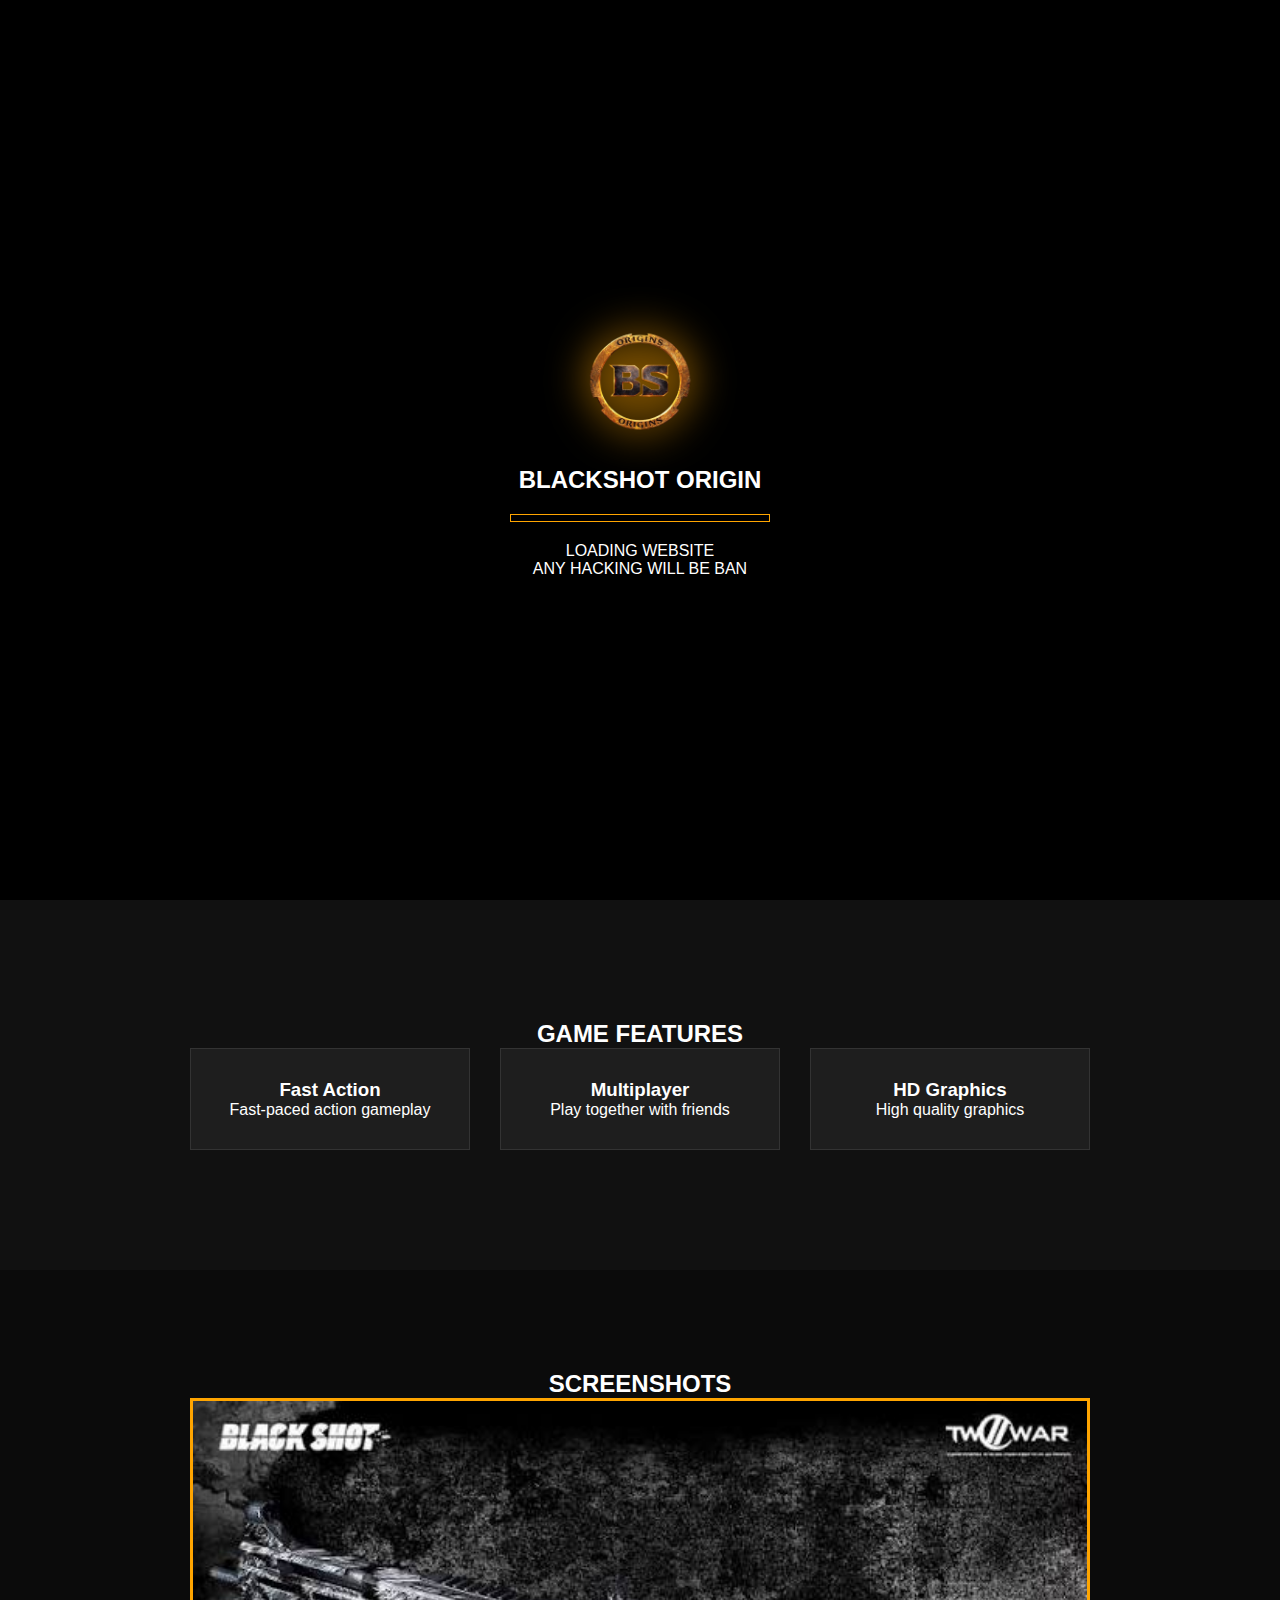
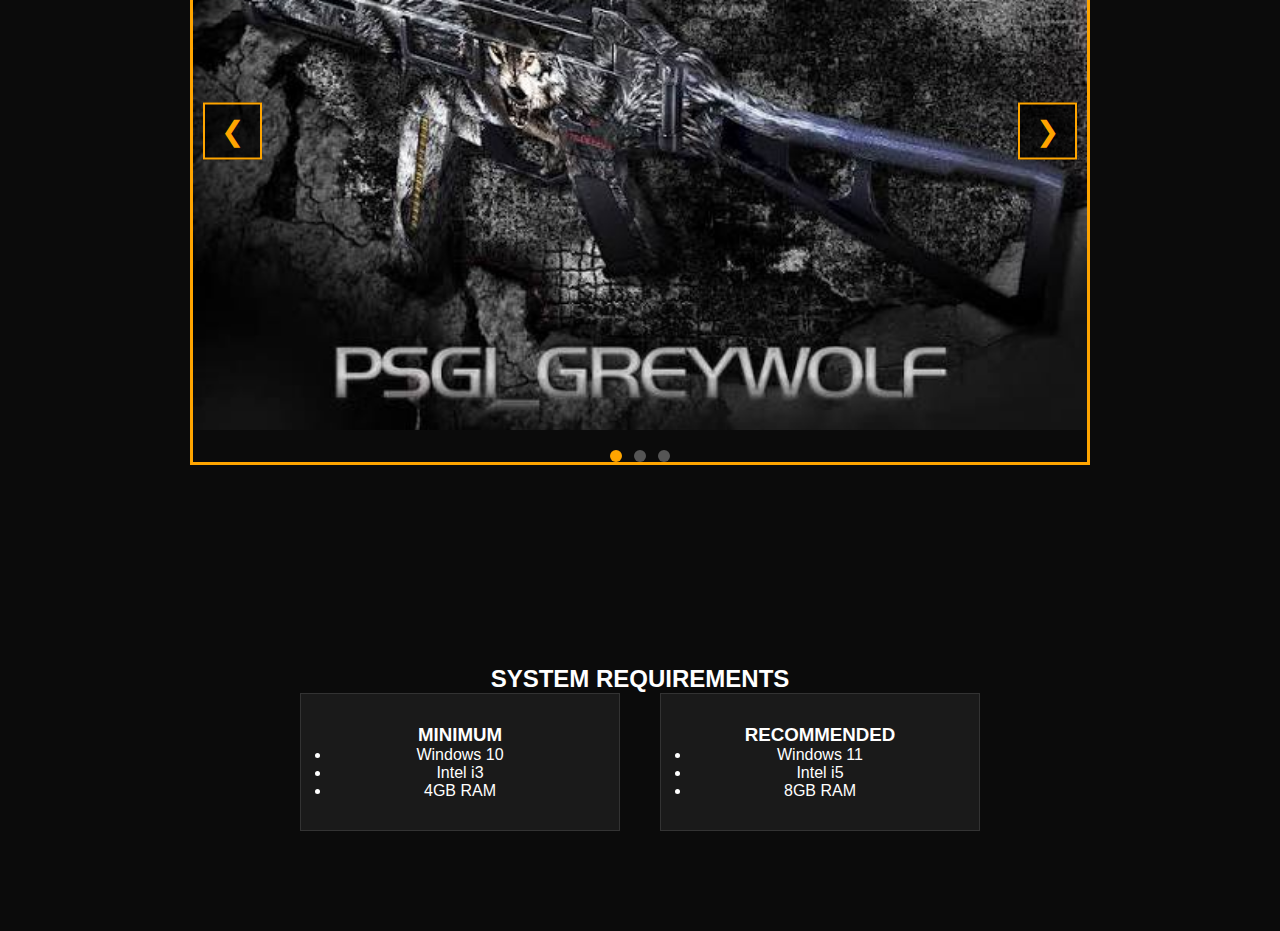
<file: index.html>
<!DOCTYPE html>
<html lang="ms">
<head>
  <meta charset="UTF-8">
  <meta name="viewport" content="width=device-width, initial-scale=1.0">
  <title>BLACKSHOT ORIGIN</title>
  <meta name="description" content="Official website for Blackshot Origin">
  <meta name="theme-color" content="#ff9900">
  <link rel="stylesheet" href="style.css">
</head>
<body>

<!-- ========================= NAVBAR ========================= -->
<nav>
  <div class="logo">
    <img src="logoatas.png" alt="BS Logo">
    <span class="logo-text">ORIGIN</span>
  </div>

  <div class="nav-toggle" id="navToggle">
    <span></span>
    <span></span>
    <span></span>
  </div>

  <ul id="navMenu">
    <li><a href="#home" data-my="Utama" data-en="Home">Home</a></li>
    <li><a href="#features" data-my="Ciri" data-en="Features">Features</a></li>
    <li><a href="#screenshots" data-my="Skrin" data-en="Screenshots">Screenshots</a></li>
    <li><a href="#system" data-my="Keperluan" data-en="System">System</a></li>
  </ul>

  <div style="display:flex;gap:15px;align-items:center">
    <strong style="color:orange;font-size:14px">
      CASH: <span id="balance">0</span>
    </strong>
    <div class="lang-switch">
      <button onclick="setLang('my')">MY</button>
      <button onclick="setLang('en')">EN</button>
    </div>
    <button id="logoutBtn" onclick="logout()" style="display:none;background:#c0392b;color:#fff;border:none;padding:6px 12px;border-radius:4px;cursor:pointer">
      LOGOUT
    </button>
  </div>
</nav>

<!-- ========================= HERO ========================= -->
<section class="hero" id="home">
  <div class="overlay">
    <h1 class="neon-text" data-my="SELAMAT DATANG" data-en="WELCOME">WELCOME</h1>
    <p data-my="Website ini dibuat sendiri" data-en="This website is self-made">Website ini dibuat sendiri</p>
    <div class="hero-buttons">
      <a href="login.html" class="hero-btn play" data-my="LOG MASUK" data-en="LOGIN">LOGIN</a>
      <a href="download.html" class="hero-btn download" data-my="MUAT TURUN" data-en="DOWNLOAD">DOWNLOAD</a>
      <a href="register.html" class="hero-btn download" data-my="DAFTAR AKAUN" data-en="REGISTER">REGISTER</a>
    </div>
    <div class="patch-notes">
      <h3 data-my="NOTA KEMAS KINI" data-en="PATCH NOTES">PATCH NOTES</h3>
      <ul>
        <li data-my="v1.2 Peta Baharu: Desert Strike" data-en="v1.2 New Map: Desert Strike">
          <span class="version">v1.2</span> Desert Strike
        </li>
        <li data-my="v1.1 Imbangan senjata dikemaskini" data-en="v1.1 Weapon balance updated">
          <span class="version">v1.1</span> Weapon balance updated
        </li>
        <li data-my="v1.0 Pelancaran rasmi" data-en="v1.0 Official launch">
          <span class="version">v1.0</span> Official launch
        </li>
      </ul>
    </div>
  </div>
</section>

<!-- ========================= GAME FEATURES ========================= -->
<section class="game-section" id="features">
  <h2 data-my="CIRI PERMAINAN" data-en="GAME FEATURES">GAME FEATURES</h2>
  <div class="features">
    <div class="box">
      <h3>Fast Action</h3>
      <p data-my="Permainan pantas dan agresif" data-en="Fast-paced action gameplay">Fast-paced action gameplay</p>
    </div>
    <div class="box">
      <h3>Multiplayer</h3>
      <p data-my="Bermain bersama rakan" data-en="Play together with friends">Play together with friends</p>
    </div>
    <div class="box">
      <h3>HD Graphics</h3>
      <p data-my="Grafik berkualiti tinggi" data-en="High quality graphics">High quality graphics</p>
    </div>
  </div>
</section>

<!-- ========================= SCREENSHOTS ========================= -->
<section class="screenshots" id="screenshots">
  <h2 data-my="TANGKAPAN SKRIN" data-en="SCREENSHOTS">SCREENSHOTS</h2>
  <div class="slider">
    <button class="slide-btn left" onclick="prevSlide()">❮</button>
    <div class="slides">
      <img src="slide1.jpeg" class="slide active">
      <img src="slide2.jpeg" class="slide">
      <img src="slide3.jpeg" class="slide">
    </div>
    <div class="dots">
      <span class="dot active" onclick="goSlide(0)"></span>
      <span class="dot" onclick="goSlide(1)"></span>
      <span class="dot" onclick="goSlide(2)"></span>
    </div>
    <button class="slide-btn right" onclick="nextSlide()">❯</button>
  </div>
</section>

<div id="fullscreenView" class="fullscreen-overlay" onclick="closeFullscreen()">
  <img id="fullscreenImg">
</div>

<!-- ========================= SYSTEM REQUIREMENTS ========================= -->
<section class="system-req" id="system">
  <h2 data-my="KEPERLUAN SISTEM" data-en="SYSTEM REQUIREMENTS">SYSTEM REQUIREMENTS</h2>
  <div class="req-box">
    <div class="req">
      <h3 data-my="MINIMUM" data-en="MINIMUM">MINIMUM</h3>
      <ul>
        <li>Windows 10</li>
        <li>Intel i3</li>
        <li>4GB RAM</li>
      </ul>
    </div>
    <div class="req">
      <h3 data-my="DISYORKAN" data-en="RECOMMENDED">RECOMMENDED</h3>
      <ul>
        <li>Windows 11</li>
        <li>Intel i5</li>
        <li>8GB RAM</li>
      </ul>
    </div>
  </div>
</section>

<!-- ========================= MUSIC ========================= -->
<audio id="bgMusic" loop playsinline>
  <source src="soundback.mp3" type="audio/mpeg">
</audio>
<button id="musicBtn" onclick="toggleMusic()">🔇 MUSIC</button>

<!-- ========================= LOADING SCREEN ========================= -->
<div id="loadingScreen">
  <div class="loading-box">
    <img src="logoatas.png" class="loading-logo">
    <h2>BLACKSHOT ORIGIN</h2>
    <div class="loading-bar">
      <div class="loading-progress"></div>
    </div>
    <p>LOADING WEBSITE</p>
    <p>ANY HACKING WILL BE BAN</p>
  </div>
</div>

<!-- ========================= SCRIPT ========================= -->
<script>
/* ================= LANGUAGE ================= */
function setLang(lang){
  document.querySelectorAll("[data-my][data-en]").forEach(el=>{
    const text = el.getAttribute("data-"+lang);
    if(!text) return;
    if(el.tagName==="LI" && el.closest(".patch-notes") && el.querySelector(".version")){
      const v = el.querySelector(".version").textContent;
      el.innerHTML = `<span class="version">${v}</span> ` + text.replace(v,"").trim();
    }else{
      el.textContent = text;
    }
  });
  localStorage.setItem("lang",lang);
}

/* ================= LOGOUT ================= */
function logout(){ localStorage.clear(); location.href="login.html"; }

/* ================= MUSIC ================= */
let music, musicBtn, unlocked=false;
function toggleMusic(){
  unlocked=true;
  if(music.paused){
    music.play().then(()=>{ musicBtn.textContent="🔊 MUSIC"; localStorage.setItem("music","on"); }).catch(()=>{});
  }else{
    music.pause();
    musicBtn.textContent="🔇 MUSIC";
    localStorage.setItem("music","off");
  }
}
function unlockMusic(){
  if(unlocked) return;
  unlocked=true;
  if(localStorage.getItem("music")==="on"){
    music.play().catch(()=>{});
    musicBtn.textContent="🔊 MUSIC";
  }
}

/* ================= SLIDER ================= */
let currentSlide=0,slides=[],dots=[];
function showSlide(i){
  slides.forEach((s,idx)=>{
    s.classList.remove("active");
    s.style.opacity="0";
    dots[idx].classList.remove("active");
  });
  slides[i].classList.add("active");
  slides[i].style.opacity="1";
  dots[i].classList.add("active");
}
function nextSlide(){ currentSlide=(currentSlide+1)%slides.length; showSlide(currentSlide); }
function prevSlide(){ currentSlide=(currentSlide-1+slides.length)%slides.length; showSlide(currentSlide); }
function goSlide(i){ currentSlide=i; showSlide(i); }

/* ================= FULLSCREEN ================= */
let fullscreenView,fullscreenImg;
function openFullscreen(img){
  fullscreenImg.src=img.src;
  fullscreenView.style.display="flex";
  fullscreenImg.style.opacity="0";
  setTimeout(()=>fullscreenImg.style.opacity="1",50);
}
function closeFullscreen(){ fullscreenView.style.display="none"; }

/* ================= HAMBURGER MENU ================= */
const navToggle=document.getElementById('navToggle');
const navMenu=document.getElementById('navMenu');
navToggle.addEventListener('click', ()=>{
  navMenu.classList.toggle('show');
  navToggle.classList.toggle('active');
});

/* ================= INIT ================= */
document.addEventListener("DOMContentLoaded",()=>{
  setLang(localStorage.getItem("lang")||"en");
  slides=document.querySelectorAll(".slide");
  dots=document.querySelectorAll(".dot");
  showSlide(0);
  setInterval(nextSlide,5000);
  fullscreenView=document.getElementById("fullscreenView");
  fullscreenImg=document.getElementById("fullscreenImg");
  slides.forEach(img=>img.onclick=()=>openFullscreen(img));
  music=document.getElementById("bgMusic");
  musicBtn=document.getElementById("musicBtn");
  music.volume=0.35;
  document.addEventListener("click", unlockMusic, { once:true });
  document.addEventListener("touchstart", unlockMusic, { once:true });
  if(localStorage.getItem("music")==="on"){ musicBtn.textContent="🔊 MUSIC"; }
});

/* ================= LOADING SCREEN ================= */
window.addEventListener("load",()=>{
  setTimeout(()=>{ document.getElementById("loadingScreen").style.display="none"; },2500);
});
</script>

</body>
</html>
</file>
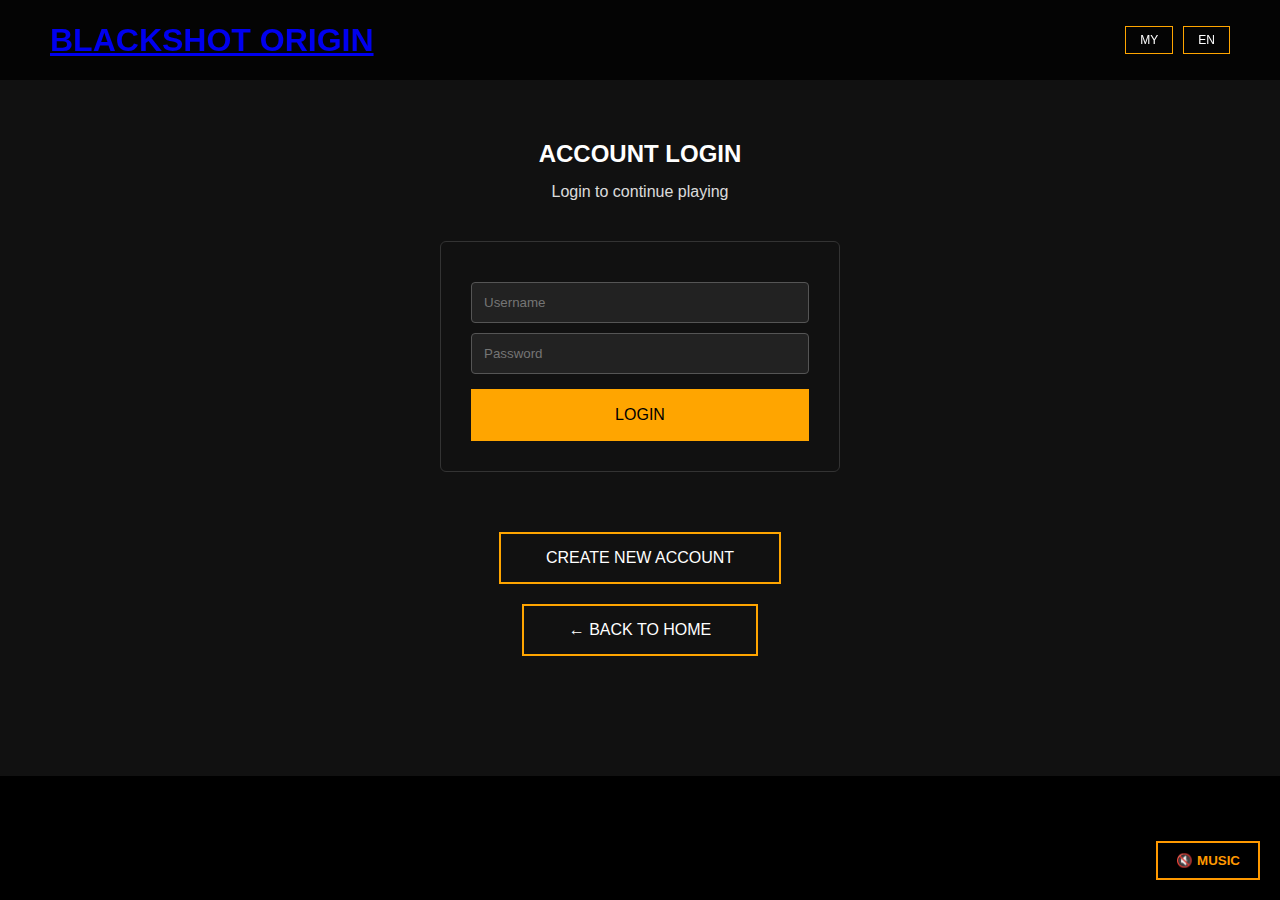
<file: dashboard.html>
<!DOCTYPE html>
<html lang="ms">

<head>
  <meta charset="UTF-8">
  <title>Dashboard - BLACKSHOT ORIGIN</title>
  <meta name="viewport" content="width=device-width, initial-scale=1.0">
  
  <link rel="stylesheet" href="style.css">
</head>

<body>
  
  <!-- ================= LOGIN PROTECTION (ASAL) ================= -->
  <script>
    if (localStorage.getItem("playerLogin") !== "true") {
      window.location.href = "login.html";
    }
  </script>
  
  <!-- ================= NAVBAR (ASAL) ================= -->
  <nav>
    <h1 class="logo">BLACKSHOT ORIGIN</h1>
    
    <div style="display:flex;gap:20px;align-items:center">
      <strong style="color:orange">
        CASH: <span id="balance">0</span>
      </strong>
      
      <button onclick="logout()" style="background:none;border:1px solid orange;color:white;padding:6px 14px;cursor:pointer">
        LOGOUT
      </button>
    </div>
  </nav>
  
  <!-- ================= DASHBOARD SECTION (ASAL) ================= -->
  <section class="game-section" style="padding-top:140px">
    
    <h2>PLAYER DASHBOARD</h2>
    
    <p style="margin-top:20px;opacity:.85">
      Welcome back, <strong id="playerName">Player</strong>
    </p>
    
    <div style="margin:40px 0">
      <a href="topup.html" class="hero-btn play">
        TOP-UP CASH
      </a>
    </div>
    
    <h3 style="margin-top:60px">TOP-UP HISTORY</h3>
    
    <div id="historyBox" style="max-width:600px;margin:20px auto;text-align:left;opacity:.9">
    </div>
    
  </section>
  
  <!-- ================= SCRIPT ================= -->
  <script>
    /* ASAL */
    function logout() {
      localStorage.removeItem("playerLogin");
      localStorage.removeItem("playerName");
      window.location.href = "login.html";
    }
    
    /* ASAL */
    function renderHistory() {
      const box = document.getElementById("historyBox");
      const history = JSON.parse(localStorage.getItem("topupHistory")) || [];
      
      if (history.length === 0) {
        box.innerHTML = "<p style='opacity:.6'>No top-up record</p>";
        return;
      }
      
      box.innerHTML = history.map(h => `
    <div style="
      border-bottom:1px solid #333;
      padding:12px 0;
      display:flex;
      justify-content:space-between;
    ">
      <span>+${h.amount} CASH<br><small>${h.payment}</small></span>
      <small style="opacity:.7">${h.date}</small>
    </div>
  `).join("");
    }
    
    /* ================= FUNCTION 1 (TAMBAH + FIX SELAMAT) ================= */
    function verifyBalance() {
      const balance = localStorage.getItem("balance");
      let sig = localStorage.getItem("balance_sig");
      
      /* TAMBAH: auto create signature jika belum ada */
      if (balance && !sig) {
        sig = btoa(balance + "|BSO-SECURE-2025");
        localStorage.setItem("balance_sig", sig);
        return;
      }
      
      if (!balance || !sig) return;
      
      const validSig = btoa(balance + "|BSO-SECURE-2025");
      
      if (sig !== validSig) {
        alert("CHEAT DETECTED!\nAccount logged out.");
        localStorage.clear();
        window.location.href = "login.html";
      }
    }
    /* ============================================================= */
    
    /* INIT (ASAL + 1 BARIS TAMBAH) */
    document.addEventListener("DOMContentLoaded", () => {
      
      verifyBalance();
      
      document.getElementById("playerName").textContent =
        localStorage.getItem("playerName") || "Player";
      
      document.getElementById("balance").textContent =
        localStorage.getItem("balance") || 0;
      
      renderHistory();
    });
  </script>
  
</body>

</html>
</file>
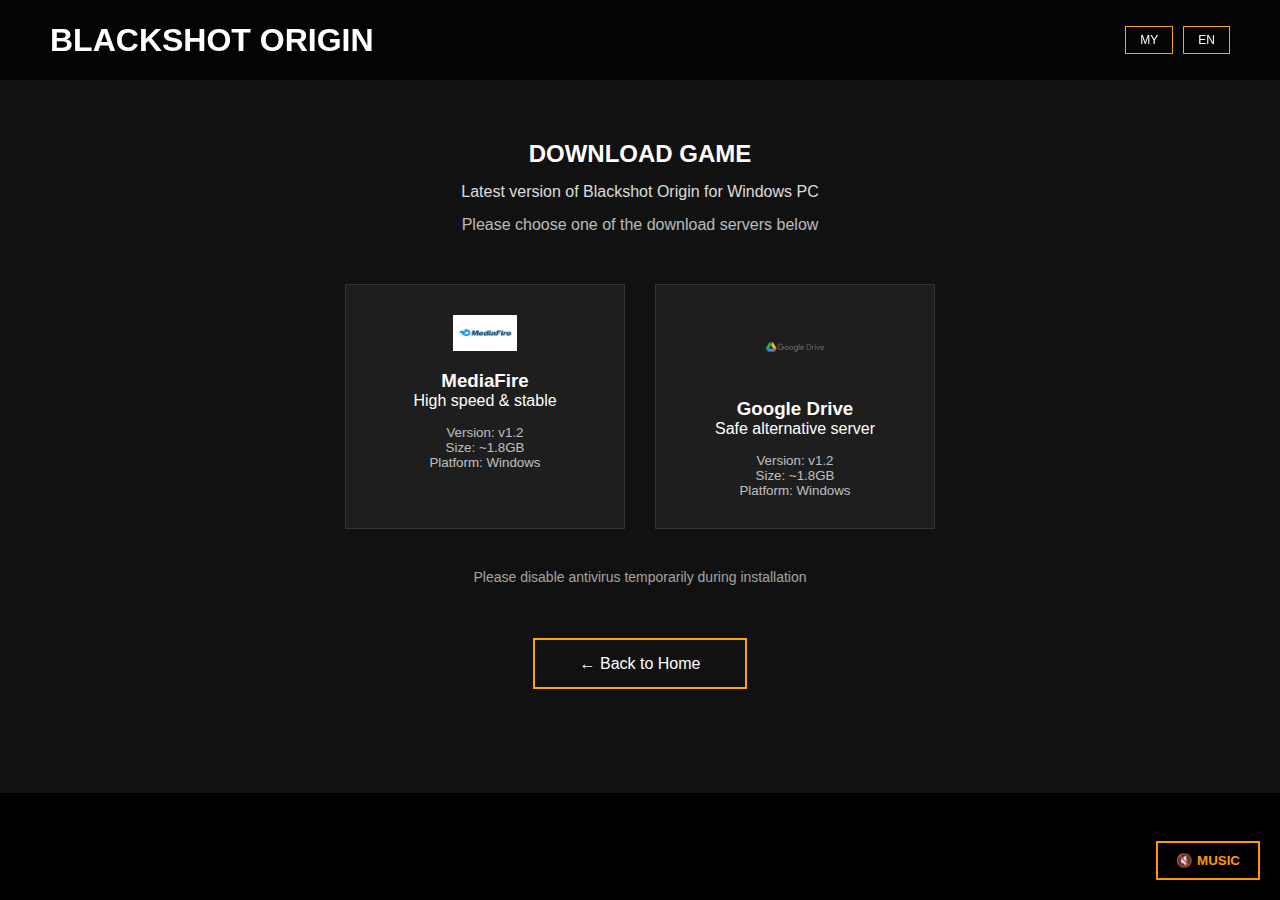
<file: download.html>
<!DOCTYPE html>
<html lang="ms">
<head>
  <!-- ================= META ================= -->
  <meta charset="UTF-8">
  <meta name="viewport" content="width=device-width, initial-scale=1.0">
  <title>Download - BLACKSHOT ORIGIN</title>

  <meta name="description" content="Download Blackshot Origin">
  <meta name="theme-color" content="#ff9900">

  <!-- ================= CSS ================= -->
  <link rel="stylesheet" href="style.css">
</head>

<body>

<!-- ================= NAVBAR ================= -->
<nav>
  <h1 class="logo" data-my="BLACKSHOT ORIGIN" data-en="BLACKSHOT ORIGIN">
    BLACKSHOT ORIGIN
  </h1>

  <div class="lang-switch">
    <button onclick="setLang('my')">MY</button>
    <button onclick="setLang('en')">EN</button>
  </div>
</nav>

<!-- ================= DOWNLOAD SECTION ================= -->
<section class="game-section" style="padding-top:140px">

  <h2 data-my="MUAT TURUN PERMAINAN" data-en="DOWNLOAD GAME">
    DOWNLOAD GAME
  </h2>

  <p style="max-width:560px;margin:15px auto;opacity:.85"
     data-my="Versi terkini permainan Blackshot Origin untuk PC Windows"
     data-en="Latest version of Blackshot Origin for Windows PC">
    Versi terkini permainan Blackshot Origin untuk PC Windows
  </p>

  <p style="max-width:560px;margin:0 auto 50px;opacity:.7"
     data-my="Sila pilih salah satu server muat turun di bawah"
     data-en="Please choose one of the download servers below">
    Sila pilih salah satu server muat turun di bawah
  </p>

  <!-- ================= DOWNLOAD OPTIONS ================= -->
  <div class="features">

    <!-- MEDIAFIRE -->
    <a href="https://www.mediafire.com/xxxx"
       target="_blank"
       rel="noopener noreferrer"
       class="box"
       style="text-decoration:none;color:white;text-align:center">

      <img src="mediafire.png" width="64" alt="MediaFire" style="margin-bottom:15px">

      <h3>MediaFire</h3>

      <p data-my="Kelajuan tinggi & stabil"
         data-en="High speed & stable">
        Kelajuan tinggi & stabil
      </p>

      <small style="display:block;opacity:.7;margin-top:15px">
        Version: v1.2<br>
        Size: ~1.8GB<br>
        Platform: Windows
      </small>
    </a>

    <!-- GOOGLE DRIVE -->
    <a href="https://drive.google.com/xxxx"
       target="_blank"
       rel="noopener noreferrer"
       class="box"
       style="text-decoration:none;color:white;text-align:center">

      <img src="google.png" width="64" alt="Google Drive" style="margin-bottom:15px">

      <h3>Google Drive</h3>

      <p data-my="Server alternatif yang selamat"
         data-en="Safe alternative server">
        Server alternatif yang selamat
      </p>

      <small style="display:block;opacity:.7;margin-top:15px">
        Version: v1.2<br>
        Size: ~1.8GB<br>
        Platform: Windows
      </small>
    </a>

  </div>

  <!-- ================= NOTE ================= -->
  <p style="max-width:600px;margin:40px auto 0;opacity:.6;font-size:14px"
     data-my="Pastikan antivirus dimatikan sementara semasa pemasangan"
     data-en="Please disable antivirus temporarily during installation">
    Pastikan antivirus dimatikan sementara semasa pemasangan
  </p>

  <!-- ================= BACK BUTTON ================= -->
  <div style="margin-top:70px">
    <a href="index.html"
       class="hero-btn download"
       data-my="← Kembali ke Utama"
       data-en="← Back to Home">
      ← Back to Home
    </a>
  </div>

</section>

<!-- ================= MUSIC ================= -->
<audio id="bgMusic" loop preload="auto">
  <source src="soundback.mp3" type="audio/mpeg">
</audio>

<button id="musicBtn"
  onclick="toggleMusic()"
  style="
    position:fixed;
    bottom:20px;
    right:20px;
    padding:10px 18px;
    background:#000;
    border:2px solid #ff9900;
    color:#ff9900;
    font-weight:bold;
    cursor:pointer;
    z-index:9999;
  ">
  🔇 MUSIC
</button>

<!-- ================= SCRIPT ================= -->
<script>
/* ================= LANGUAGE ================= */
function setLang(lang) {
  document.querySelectorAll("[data-my]").forEach(el => {
    el.innerHTML = el.getAttribute("data-" + lang);
  });
  localStorage.setItem("lang", lang);
}

/* ================= MUSIC (FIXED & STABLE) ================= */
const music = document.getElementById("bgMusic");
const btn = document.getElementById("musicBtn");

music.volume = 0.35;

let musicState = localStorage.getItem("music") || "off";
let audioUnlocked = localStorage.getItem("audioUnlocked") === "yes";

/* UNLOCK AUDIO (browser policy fix) */
document.addEventListener("click", () => {
  if (!audioUnlocked) {
    music.play().then(() => {
      music.pause();
      localStorage.setItem("audioUnlocked","yes");
      audioUnlocked = true;

      if (musicState === "on") {
        music.play().catch(()=>{});
        btn.textContent = "🔊 MUSIC";
      }
    }).catch(()=>{});
  }
}, { once:true });

/* TOGGLE MUSIC */
function toggleMusic() {
  if (!audioUnlocked) {
    localStorage.setItem("audioUnlocked","yes");
    audioUnlocked = true;
  }

  if (music.paused) {
    music.play().catch(()=>{});
    btn.textContent = "🔊 MUSIC";
    localStorage.setItem("music","on");
    musicState = "on";
  } else {
    music.pause();
    btn.textContent = "🔇 MUSIC";
    localStorage.setItem("music","off");
    musicState = "off";
  }
}

/* INIT */
document.addEventListener("DOMContentLoaded", () => {
  setLang(localStorage.getItem("lang") || "en");

  if (musicState === "on" && audioUnlocked) {
    music.play().catch(()=>{});
    btn.textContent = "🔊 MUSIC";
  }
});
</script>

</body>
</html>
</file>
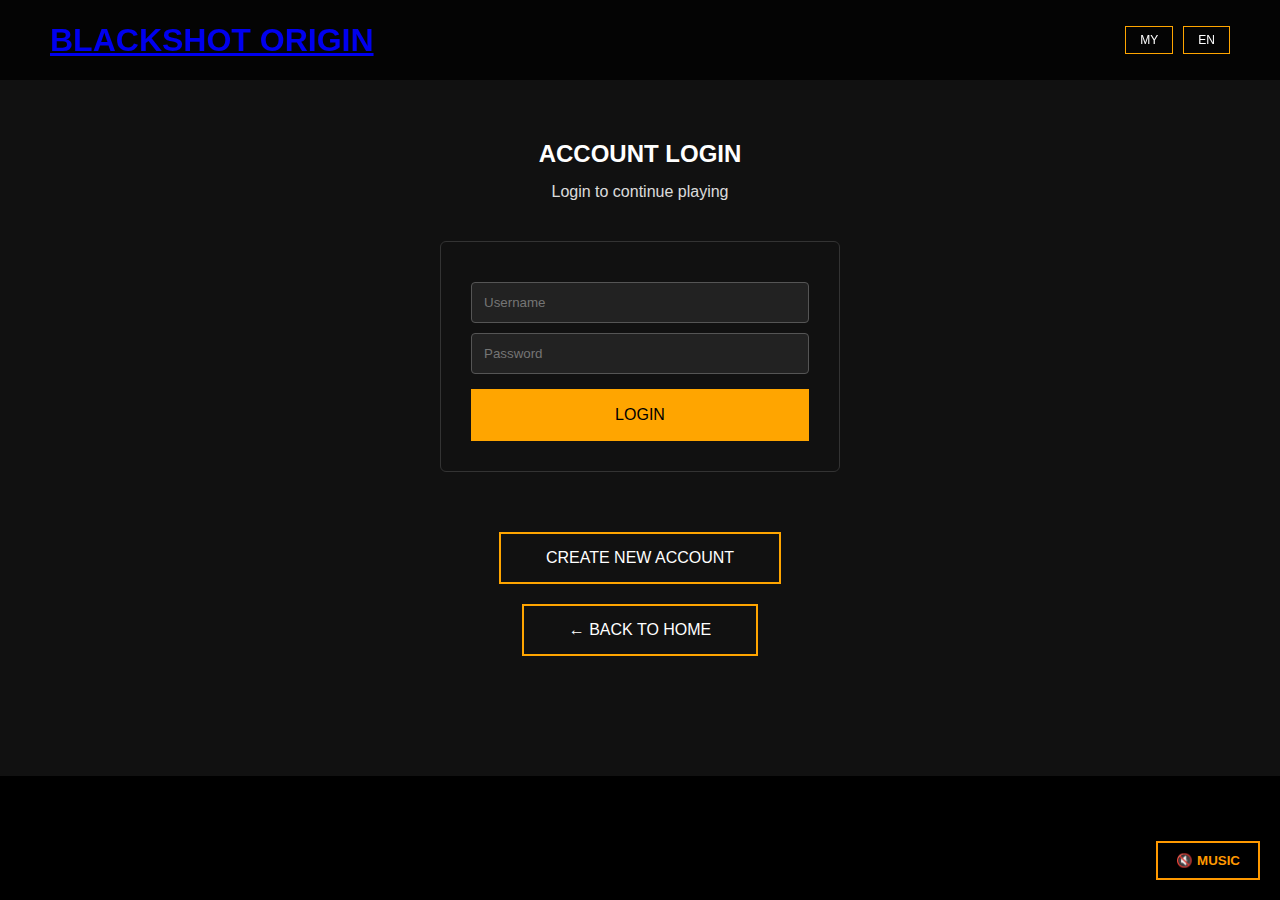
<file: login.html>
<!DOCTYPE html>
<html lang="ms">
<head>
  <meta charset="UTF-8">
  <meta name="viewport" content="width=device-width, initial-scale=1.0">

  <title>Login - BLACKSHOT ORIGIN</title>
  <meta name="theme-color" content="#ff9900">

  <link rel="stylesheet" href="style.css">
</head>

<body>

<!-- ================= NAVBAR ================= -->
<nav>
  <h1 class="logo">
    <a href="index.html"
       data-my="BLACKSHOT ORIGIN"
       data-en="BLACKSHOT ORIGIN">
      BLACKSHOT ORIGIN
    </a>
  </h1>

  <div class="lang-switch">
    <button onclick="setLang('my')">MY</button>
    <button onclick="setLang('en')">EN</button>
  </div>
</nav>

<!-- ================= LOGIN SECTION ================= -->
<section class="game-section" style="padding-top:140px">

  <h2 data-my="LOG MASUK AKAUN" data-en="ACCOUNT LOGIN">
    ACCOUNT LOGIN
  </h2>

  <p style="max-width:600px;margin:15px auto 40px;opacity:.85"
     data-my="Log masuk untuk meneruskan permainan"
     data-en="Login to continue playing">
    Login to continue playing
  </p>

  <!-- LOGIN BOX -->
  <div class="register-box" style="max-width:400px;margin:auto;padding:30px;border:1px solid #333;background:#111">
    <form onsubmit="loginUser(event)">

      <input type="text"
             name="username"
             id="username"
             placeholder="Nama Pengguna"
             data-my="Nama Pengguna"
             data-en="Username"
             required>

      <input type="password"
             name="password"
             placeholder="Kata Laluan"
             data-my="Kata Laluan"
             data-en="Password"
             required>

      <button type="submit"
              class="hero-btn play"
              style="width:100%;margin-top:15px"
              data-my="LOG MASUK"
              data-en="LOGIN">
        LOGIN
      </button>

    </form>
  </div>

  <!-- EXTRA LINKS -->
  <div style="margin-top:60px;display:flex;flex-direction:column;gap:20px;align-items:center">
    <a href="register.html"
       class="hero-btn download"
       data-my="DAFTAR AKAUN BARU"
       data-en="CREATE NEW ACCOUNT">
      CREATE NEW ACCOUNT
    </a>

    <a href="index.html"
       class="hero-btn download"
       data-my="← KEMBALI KE UTAMA"
       data-en="← BACK TO HOME">
      ← BACK TO HOME
    </a>
  </div>

</section>

<!-- ================= MUSIC ================= -->
<audio id="bgMusic" loop preload="auto">
  <source src="soundback.mp3" type="audio/mpeg">
</audio>

<button id="musicBtn">🔇 MUSIC</button>

<!-- ================= SCRIPT ================= -->
<script>
/* ================= LANGUAGE ================= */
function setLang(lang) {
  document.querySelectorAll("[data-my]").forEach(el => {
    const text = el.getAttribute("data-" + lang);
    if (!text) return;

    if (el.tagName === "INPUT") {
      el.placeholder = text;
    } else {
      el.textContent = text;
    }
  });
  localStorage.setItem("lang", lang);
}

/* ================= LOGIN ================= */
function loginUser(e) {
  e.preventDefault();
  const username = document.getElementById("username").value.trim();
  if (!username) return;

  localStorage.setItem("playerLogin", "true");
  localStorage.setItem("playerName", username);

  window.location.href = "topup.html";
}

/* ================= MUSIC ================= */
const music = document.getElementById("bgMusic");
const btn = document.getElementById("musicBtn");
music.volume = 0.35;

let musicState = localStorage.getItem("music") || "off";

document.addEventListener("click", () => {
  if (musicState === "on") {
    music.play().catch(()=>{});
    btn.textContent = "🔊 MUSIC";
  }
}, { once:true });

function toggleMusic() {
  if (music.paused) {
    music.play().catch(()=>{});
    btn.textContent = "🔊 MUSIC";
    localStorage.setItem("music","on");
    musicState = "on";
  } else {
    music.pause();
    btn.textContent = "🔇 MUSIC";
    localStorage.setItem("music","off");
    musicState = "off";
  }
}

/* ================= INIT ================= */
document.addEventListener("DOMContentLoaded", () => {

  setLang(localStorage.getItem("lang") || "en");

  if (musicState === "on") btn.textContent = "🔊 MUSIC";

  /* redirect jika sudah login */
  if (localStorage.getItem("playerLogin") === "true") {
    window.location.href = "topup.html";
  }

});
</script>

</body>
</html>
</file>
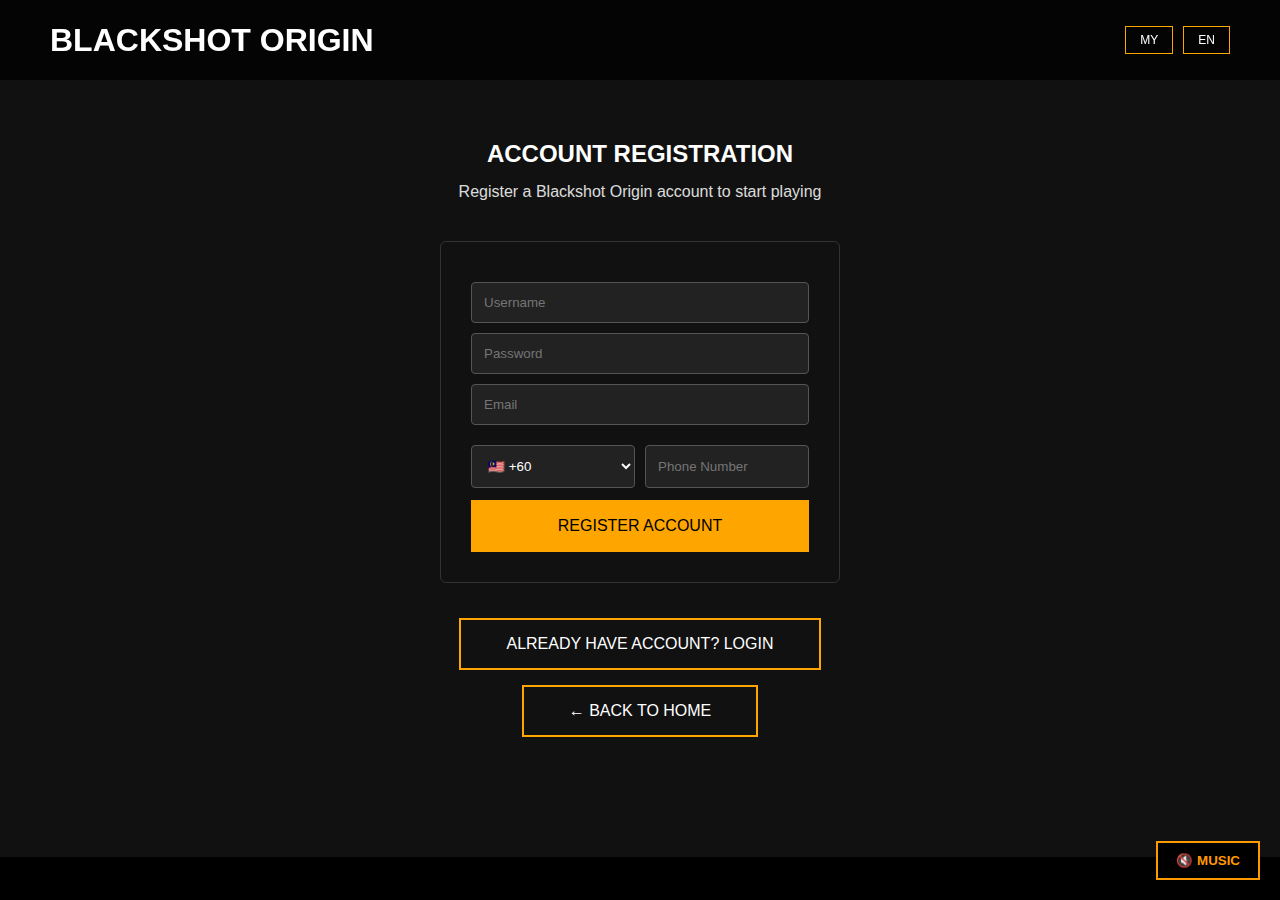
<file: register.html>
<!DOCTYPE html>
<html lang="ms">
<head>
  <meta charset="UTF-8">
  <meta name="viewport" content="width=device-width, initial-scale=1.0">
  <title>Register - BLACKSHOT ORIGIN</title>
  <meta name="theme-color" content="#ff9900">
  <link rel="stylesheet" href="style.css">
</head>

<body>

<!-- ================= NAVBAR ================= -->
<nav>
  <h1 class="logo" data-my="BLACKSHOT ORIGIN" data-en="BLACKSHOT ORIGIN">
    BLACKSHOT ORIGIN
  </h1>

  <div class="lang-switch">
    <button onclick="setLang('my')">MY</button>
    <button onclick="setLang('en')">EN</button>
  </div>
</nav>

<!-- ================= REGISTER SECTION ================= -->
<section class="game-section" style="padding-top:140px">

  <h2 data-my="PENDAFTARAN AKAUN" data-en="ACCOUNT REGISTRATION">
    ACCOUNT REGISTRATION
  </h2>

  <p style="max-width:600px;margin:15px auto 40px;opacity:.85"
     data-my="Daftar akaun Blackshot Origin untuk mula bermain"
     data-en="Register a Blackshot Origin account to start playing">
    Register a Blackshot Origin account to start playing
  </p>

  <!-- REGISTER BOX -->
  <div class="register-box" style="max-width:400px;margin:auto;padding:30px;border:1px solid #333;background:#111">
    <form onsubmit="registerUser(event)">

      <input type="text"
             id="regUsername"
             placeholder="Nama Pengguna"
             data-my="Nama Pengguna"
             data-en="Username"
             required>

      <input type="password"
             id="regPassword"
             placeholder="Kata Laluan"
             data-my="Kata Laluan"
             data-en="Password"
             required>

      <input type="email"
             id="regEmail"
             placeholder="Emel"
             data-my="Emel"
             data-en="Email"
             required>

      <div class="phone-row" style="display:flex;gap:10px;margin-top:10px">
        <select id="regPhoneCode">
          <option value="+60">🇲🇾 +60</option>
          <option value="+65">🇸🇬 +65</option>
          <option value="+62">🇮🇩 +62</option>
          <option value="+66">🇹🇭 +66</option>
          <option value="+63">🇵🇭 +63</option>
        </select>

        <input type="tel"
               id="regPhoneNumber"
               placeholder="Nombor Telefon"
               data-my="Nombor Telefon"
               data-en="Phone Number"
               required>
      </div>

      <button type="submit"
              class="hero-btn play"
              style="width:100%;margin-top:12px"
              data-my="DAFTAR AKAUN"
              data-en="REGISTER ACCOUNT">
        REGISTER ACCOUNT
      </button>

    </form>
  </div>

  <!-- ACTION BUTTONS -->
  <div class="register-actions" style="margin-top:35px;display:flex;flex-direction:column;gap:15px;align-items:center">
    <a href="login.html"
       class="hero-btn download"
       data-my="SUDAH ADA AKAUN? LOG MASUK"
       data-en="ALREADY HAVE ACCOUNT? LOGIN">
      ALREADY HAVE ACCOUNT? LOGIN
    </a>

    <a href="index.html"
       class="hero-btn download"
       data-my="← KEMBALI KE UTAMA"
       data-en="← BACK TO HOME">
      ← BACK TO HOME
    </a>
  </div>

</section>

<!-- ================= MUSIC ================= -->
<audio id="bgMusic" loop preload="auto">
  <source src="soundback.mp3" type="audio/mpeg">
</audio>

<button id="musicBtn">🔇 MUSIC</button>

<!-- ================= SCRIPT ================= -->
<script>
/* LANGUAGE */
function setLang(lang) {
  document.querySelectorAll("[data-my]").forEach(el => {
    const text = el.getAttribute("data-" + lang);
    if (el.tagName === "INPUT") {
      el.placeholder = text;
    } else {
      el.textContent = text;
    }
  });
  localStorage.setItem("lang", lang);
}

/* MUSIC */
const music = document.getElementById("bgMusic");
const btn = document.getElementById("musicBtn");
music.volume = 0.35;

let musicState = localStorage.getItem("music") || "off";

document.addEventListener("click", () => {
  if (musicState === "on") {
    music.play().catch(()=>{});
    btn.innerHTML = "🔊 MUSIC";
  }
}, { once:true });

function toggleMusic() {
  if (music.paused) {
    music.play().catch(()=>{});
    btn.innerHTML = "🔊 MUSIC";
    localStorage.setItem("music","on");
    musicState = "on";
  } else {
    music.pause();
    btn.innerHTML = "🔇 MUSIC";
    localStorage.setItem("music","off");
    musicState = "off";
  }
}

/* REGISTER USER (simpan localStorage sementara) */
function registerUser(e){
  e.preventDefault();
  const username = document.getElementById("regUsername").value.trim();
  if(!username) return;

  localStorage.setItem("playerLogin","true");
  localStorage.setItem("playerName", username);

  alert("Akaun berjaya didaftar! Log masuk sekarang.");
  window.location.href="login.html";
}

/* INIT */
document.addEventListener("DOMContentLoaded",()=>{
  setLang(localStorage.getItem("lang") || "en");
  if(musicState==="on") btn.innerHTML="🔊 MUSIC";
});
</script>

</body>
</html>
</file>
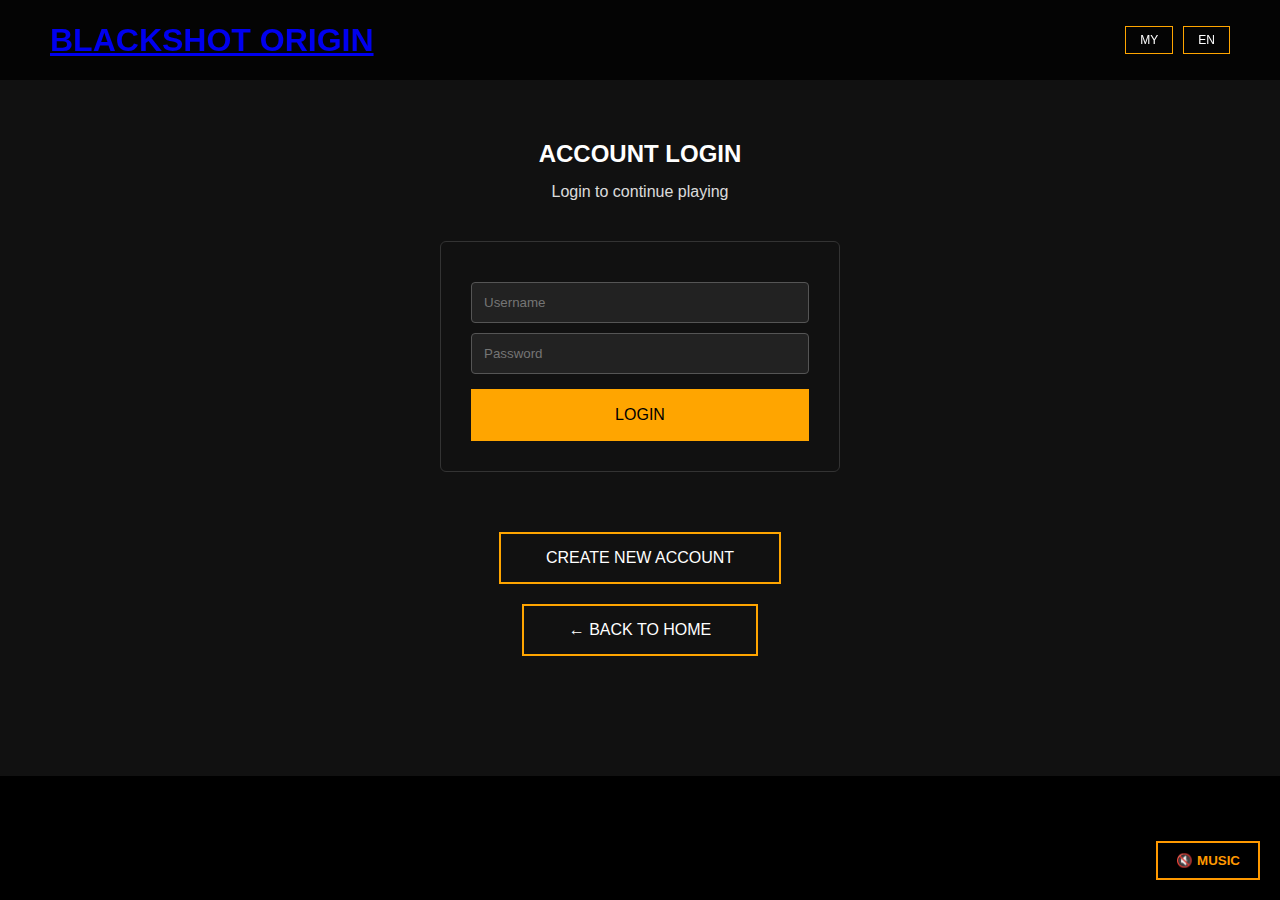
<file: topup.html>
<!DOCTYPE html>
<html lang="ms">

<head>
  <meta charset="UTF-8">
  <title>Top-Up - BLACKSHOT ORIGIN</title>
  <meta name="viewport" content="width=device-width, initial-scale=1.0">
  <link rel="stylesheet" href="style.css">
</head>

<body>

<!-- ================= LOGIN PROTECTION (ASAL) ================= -->
<script>
  if (localStorage.getItem("playerLogin") !== "true") {
    alert("Sila login terlebih dahulu");
    window.location.href = "login.html";
  }
</script>

<!-- ================= NAVBAR (ASAL) ================= -->
<nav>
  <h1 class="logo">BLACKSHOT ORIGIN</h1>

  <div style="display:flex;gap:20px;align-items:center">
    <strong style="color:orange">
      CASH: <span id="balance">0</span>
    </strong>

    <button onclick="logout()"
      style="background:none;border:1px solid orange;color:white;padding:6px 14px;cursor:pointer">
      LOGOUT
    </button>
  </div>
</nav>

<!-- ================= TOPUP SECTION ================= -->
<section class="game-section" style="padding-top:140px">

  <p style="opacity:.7">
    Player: <strong id="playerName">-</strong>
  </p>

  <h2>TOP-UP CASH</h2>
  <p style="opacity:.8">Pilih pakej dan kaedah pembayaran</p>

  <!-- TOPUP PACKAGE -->
  <div class="features">
    <div class="box topup" onclick="selectAmount(100,this)">
      <h3>100 CASH</h3>
      <p>RM5.00</p>
    </div>

    <div class="box topup" onclick="selectAmount(250,this)">
      <h3>250 CASH</h3>
      <p>RM10.00</p>
    </div>

    <div class="box topup" onclick="selectAmount(500,this)">
      <h3>500 CASH</h3>
      <p>RM20.00</p>
    </div>
  </div>

  <!-- PAYMENT -->
  <h3 style="margin-top:60px">PAYMENT METHOD</h3>

  <div class="features">
    <div class="box pay" onclick="selectPay('Touch n Go',this)">Touch n Go</div>
    <div class="box pay" onclick="selectPay('GrabPay',this)">GrabPay</div>
    <div class="box pay" onclick="selectPay('ShopeePay',this)">ShopeePay</div>
  </div>

  <!-- CONFIRM -->
  <button class="hero-btn play" onclick="confirmTopup()" style="margin-top:50px">
    CONFIRM TOP-UP
  </button>

  <!-- BACK TO HOME -->
  <div style="margin-top:35px;text-align:center">
    <a href="index.html" class="hero-btn download">
      ← BACK TO HOME
    </a>
  </div>

  <!-- HISTORY -->
  <h3 style="margin-top:110px">TOP-UP HISTORY</h3>

  <div id="historyBox"
    style="max-width:600px;margin:20px auto;text-align:left;opacity:.9">
  </div>

</section>

<!-- ================= SCRIPT (ASAL + SELAMAT) ================= -->
<script>
  let selectedAmount = 0;
  let payment = "";

  function selectAmount(amount, el) {
    selectedAmount = amount;
    document.querySelectorAll(".box.topup").forEach(b => b.classList.remove("active"));
    el.classList.add("active");
  }

  function selectPay(method, el) {
    payment = method;
    document.querySelectorAll(".box.pay").forEach(b => b.classList.remove("active"));
    el.classList.add("active");
  }

  function confirmTopup() {
    if (!selectedAmount || !payment) {
      alert("Please select cash & payment method");
      return;
    }

    let current = parseInt(localStorage.getItem("balance")) || 0;
    const newBalance = current + selectedAmount;

    localStorage.setItem("balance", newBalance);
    localStorage.setItem("balance_sig", btoa(newBalance + "|BSO-SECURE-2025"));

    const history = JSON.parse(localStorage.getItem("topupHistory")) || [];
    history.push({
      amount: selectedAmount,
      payment: payment,
      date: new Date().toLocaleString()
    });
    localStorage.setItem("topupHistory", JSON.stringify(history));

    alert("Top-Up Success!\n+" + selectedAmount + " CASH");
    window.location.href = "index.html";
  }

  function logout() {
    localStorage.removeItem("playerLogin");
    localStorage.removeItem("playerName");
    window.location.href = "login.html";
  }

  function renderHistory() {
    const box = document.getElementById("historyBox");
    const history = JSON.parse(localStorage.getItem("topupHistory")) || [];

    if (history.length === 0) {
      box.innerHTML = "<p style='opacity:.6'>No top-up record</p>";
      return;
    }

    box.innerHTML = history.map(h => `
      <div style="
        border-bottom:1px solid #333;
        padding:12px 0;
        display:flex;
        justify-content:space-between;
      ">
        <span>+${h.amount} CASH<br><small>${h.payment}</small></span>
        <small style="opacity:.7">${h.date}</small>
      </div>
    `).join("");
  }

  function verifyBalance() {
    const balance = localStorage.getItem("balance");
    const sig = localStorage.getItem("balance_sig");
    if (!balance || !sig) return;

    if (sig !== btoa(balance + "|BSO-SECURE-2025")) {
      alert("CHEAT DETECTED!\nAccount logged out.");
      localStorage.clear();
      window.location.href = "login.html";
    }
  }

  document.addEventListener("DOMContentLoaded", () => {
    verifyBalance();
    document.getElementById("playerName").textContent =
      localStorage.getItem("playerName") || "Player";
    document.getElementById("balance").textContent =
      localStorage.getItem("balance") || 0;
    renderHistory();
  });
</script>

</body>
</html>
</file>
<file: style.css>
/* =========================
   RESET & BASE
========================= */
*, *::before, *::after {
  box-sizing: border-box;
  margin: 0;
  padding: 0;
}

html, body {
  font-family: Arial, Helvetica, sans-serif;
  background: #000;
  color: #fff;
  scroll-behavior: smooth;
  overflow-x: hidden;
}

/* =========================
   NAVBAR
========================= */
nav {
  position: fixed;
  top: 0;
  left: 0;
  width: 100%;
  min-height: 80px;
  background: rgba(0,0,0,0.75);
  backdrop-filter: blur(6px);
  display: flex;
  align-items: center;
  justify-content: space-between;
  padding: 15px 50px;
  z-index: 1000;
  flex-wrap: wrap;
}

nav .logo {
  display: flex;
  align-items: center;
  gap: 10px;
}

nav .logo img {
  height: 50px;
  width: auto;
  filter: drop-shadow(0 0 12px rgba(255,165,0,.6));
  transition: .3s;
}

nav .logo img:hover {
  transform: scale(1.05);
  filter: drop-shadow(0 0 20px orange);
}

nav .logo-text {
  font-size: 24px;
  font-weight: bold;
  color: orange;
  text-shadow: 0 0 6px orange;
  transition: 0.3s;
}

nav .logo-text:hover {
  text-shadow: 0 0 12px orange;
}

nav ul {
  list-style: none;
  display: flex;
  gap: 30px;
  flex-wrap: wrap;
  transition: max-height 0.3s ease;
}

nav ul li a {
  color: white;
  text-decoration: none;
  font-weight: 600;
  letter-spacing: 1.5px;
  text-transform: uppercase;
  font-size: 13px;
  position: relative;
  transition: .3s;
}

nav ul li a:hover {
  color: orange;
  text-shadow: 0 0 8px rgba(255,165,0,.8);
}

nav ul li a::after {
  content: "";
  position: absolute;
  left: 0;
  bottom: -6px;
  width: 0;
  height: 2px;
  background: orange;
  transition: .3s;
}

nav ul li a:hover::after {
  width: 100%;
}

/* LANGUAGE SWITCH */
.lang-switch {
  display: flex;
  gap: 10px;
}

.lang-switch button {
  background: transparent;
  border: 1px solid orange;
  color: white;
  padding: 6px 14px;
  cursor: pointer;
  font-size: 12px;
  transition: 0.3s;
}

.lang-switch button:hover {
  background: orange;
  color: black;
}

/* =========================
   HERO
========================= */
.hero {
  min-height: 100vh;
  padding-top: 100px;
  background: url("background.png") center/cover no-repeat;
  position: relative;
}

.hero::before {
  content: "";
  position: absolute;
  inset: 0;
  background: rgba(0,0,0,.45);
}

.overlay {
  position: relative;
  z-index: 1;
  text-align: center;
  padding: 90px 20px;
}

.overlay h1 {
  font-size: 48px;
  letter-spacing: 3px;
}

.overlay p {
  font-size: 18px;
  opacity: .9;
}

/* NEON TEXT */
.neon-text {
  color: orange;
  text-shadow: 0 0 10px orange, 0 0 20px orange;
  animation: rgbText 3s infinite alternate;
}

@keyframes rgbText {
  0% { text-shadow: 0 0 10px red; }
  50% { text-shadow: 0 0 10px cyan; }
  100% { text-shadow: 0 0 10px magenta; }
}

/* HERO BUTTONS */
.hero-buttons {
  display: flex;
  justify-content: center;
  gap: 25px;
  flex-wrap: wrap;
  margin: 50px 0;
}

.hero-btn {
  padding: 15px 45px;
  font-size: 16px;
  text-decoration: none;
  border: 2px solid orange;
  text-align: center;
  transition: 0.3s;
  animation: glowPulse 2s infinite;
}

.hero-btn.play {
  background: orange;
  color: black;
}

.hero-btn.download {
  background: transparent;
  color: white;
}

.hero-btn.play:hover {
  background: darkorange;
  box-shadow: 0 0 25px orange;
}

.hero-btn.download:hover {
  background: orange;
  color: black;
  box-shadow: 0 0 20px orange;
}

@keyframes glowPulse {
  0% { box-shadow: 0 0 10px orange; }
  50% { box-shadow: 0 0 25px orange; }
  100% { box-shadow: 0 0 10px orange; }
}

/* =========================
   PATCH NOTES
========================= */
.patch-notes {
  background: rgba(0,0,0,.85);
  border: 3px solid orange;
  padding: 40px 60px;
  max-width: 1000px;
  margin: auto;
}

.patch-notes h3 {
  color: orange;
  text-align: center;
  letter-spacing: 4px;
}

.patch-notes ul {
  padding: 0;
  margin: 0;
}

.patch-notes li {
  display: flex;
  gap: 15px;
  padding: 15px 0;
  border-bottom: 1px solid #333;
  list-style: none;
  transition: 0.3s;
}

.patch-notes li:hover { background: rgba(255,165,0,.1); }

.version {
  color: cyan;
  font-weight: bold;
  min-width: 70px;
}

/* =========================
   GAME FEATURES
========================= */
.game-section {
  padding: 120px 40px;
  background: #111;
  text-align: center;
}

.features {
  display: flex;
  justify-content: center;
  gap: 30px;
  flex-wrap: wrap;
}

.box {
  width: 280px;
  background: #1e1e1e;
  padding: 30px;
  border: 1px solid #333;
  transition: .3s;
}

.box:hover {
  border-color: orange;
  transform: translateY(-10px);
}

/* =========================
   SCREENSHOTS
========================= */
.screenshots {
  padding: 100px 20px;
  background: #0b0b0b;
  text-align: center;
}

.slider {
  position: relative;
  max-width: 900px;
  margin: auto;
  overflow: hidden;
  border: 3px solid orange;
}

.slide {
  display: none;
  width: 100%;
  cursor: zoom-in;
  transition: opacity 0.5s ease;
}

.slide.active {
  display: block;
  opacity: 1;
}

.slide-btn {
  position: absolute;
  top: 50%;
  transform: translateY(-50%);
  background: rgba(0,0,0,.75);
  border: 2px solid orange;
  color: orange;
  font-size: 28px;
  padding: 10px 16px;
  cursor: pointer;
}

.slide-btn.left { left: 10px; }
.slide-btn.right { right: 10px; }

.dots {
  display: flex;
  justify-content: center;
  gap: 12px;
  margin-top: 20px;
}

.dot {
  width: 12px;
  height: 12px;
  background: #555;
  border-radius: 50%;
  cursor: pointer;
}

.dot.active {
  background: orange;
}

/* =========================
   SYSTEM REQUIREMENTS
========================= */
.system-req {
  padding: 100px 40px;
  background: #0b0b0b;
  text-align: center;
}

.req-box {
  display: flex;
  justify-content: center;
  gap: 40px;
  flex-wrap: wrap;
}

.req {
  width: 320px;
  background: #1a1a1a;
  padding: 30px;
  border: 1px solid #333;
}

/* =========================
   REGISTER / LOGIN BOX
========================= */
.register-box {
  max-width: 400px;
  margin: auto;
  padding: 30px;
  border: 1px solid #333;
  background: #111;
  border-radius: 6px;
}

.register-box input,
.register-box select {
  width: 100%;
  padding: 12px;
  margin-top: 10px;
  border: 1px solid #555;
  background: #222;
  color: white;
  border-radius: 4px;
  transition: 0.3s;
}

.register-box input:focus,
.register-box select:focus {
  outline: none;
  border: 2px solid orange;
  box-shadow: 0 0 8px orange;
}

/* =========================
   MUSIC BUTTON
========================= */
#musicBtn {
  position: fixed;
  bottom: 20px;
  right: 20px;
  background: #000;
  border: 2px solid #ff9900;
  color: #ff9900;
  font-weight: bold;
  padding: 10px 18px;
  cursor: pointer;
  z-index: 9999;
  transition: 0.3s;
}

#musicBtn:hover {
  background: orange;
  color: black;
}

/* =========================
   FULLSCREEN
========================= */
.fullscreen-overlay {
  position: fixed;
  inset: 0;
  background: rgba(0,0,0,.9);
  display: none;
  align-items: center;
  justify-content: center;
  z-index: 99999;
  cursor: zoom-out;
}

.fullscreen-overlay img {
  max-width: 95%;
  max-height: 95%;
  border: 3px solid orange;
  box-shadow: 0 0 40px rgba(255,165,0,.6);
  transition: opacity 0.3s ease;
}

/* =========================
   LOADING SCREEN
========================= */
#loadingScreen {
  position: fixed;
  inset: 0;
  background: #000;
  z-index: 999999;
  display: flex;
  align-items: center;
  justify-content: center;
}

.loading-box {
  text-align: center;
}

.loading-logo {
  width: 120px;
  filter: drop-shadow(0 0 20px orange);
  margin-bottom: 20px;
}

.loading-bar {
  width: 260px;
  height: 8px;
  border: 1px solid orange;
  margin: 20px auto;
  overflow: hidden;
}

.loading-progress {
  height: 100%;
  width: 0%;
  background: orange;
  animation: loadAnim 3s linear forwards;
}

@keyframes loadAnim {
  to { width: 100%; }
}

/* =========================
   RESPONSIVE & HAMBURGER
========================= */
@media (max-width: 768px) {
  nav {
    padding: 15px 20px;
    flex-wrap: wrap;
  }
  nav ul { width: 100%; justify-content: center; margin-top: 10px; flex-direction: column; max-height: 0; overflow: hidden; background: rgba(0,0,0,0.85); border-top: 1px solid orange; transition: max-height 0.3s ease; }
  nav ul.show { max-height: 500px; }
  nav ul li { text-align: center; padding: 12px 0; }
  .nav-toggle { display: flex; flex-direction: column; justify-content: space-between; width: 30px; height: 22px; cursor: pointer; }
  .nav-toggle span { height: 4px; width: 100%; background: orange; border-radius: 2px; transition: 0.3s; }
  .logo img { height: 40px; }
  .logo-text { font-size: 20px; }
  .overlay h1 { font-size: 32px; }
  .hero-buttons { flex-direction: column; }
  .hero-btn { width: 100%; }
  .patch-notes, .features, .req-box { flex-direction: column; gap: 20px; }
  .register-box { width: 90%; padding: 20px; }
}
</file>
